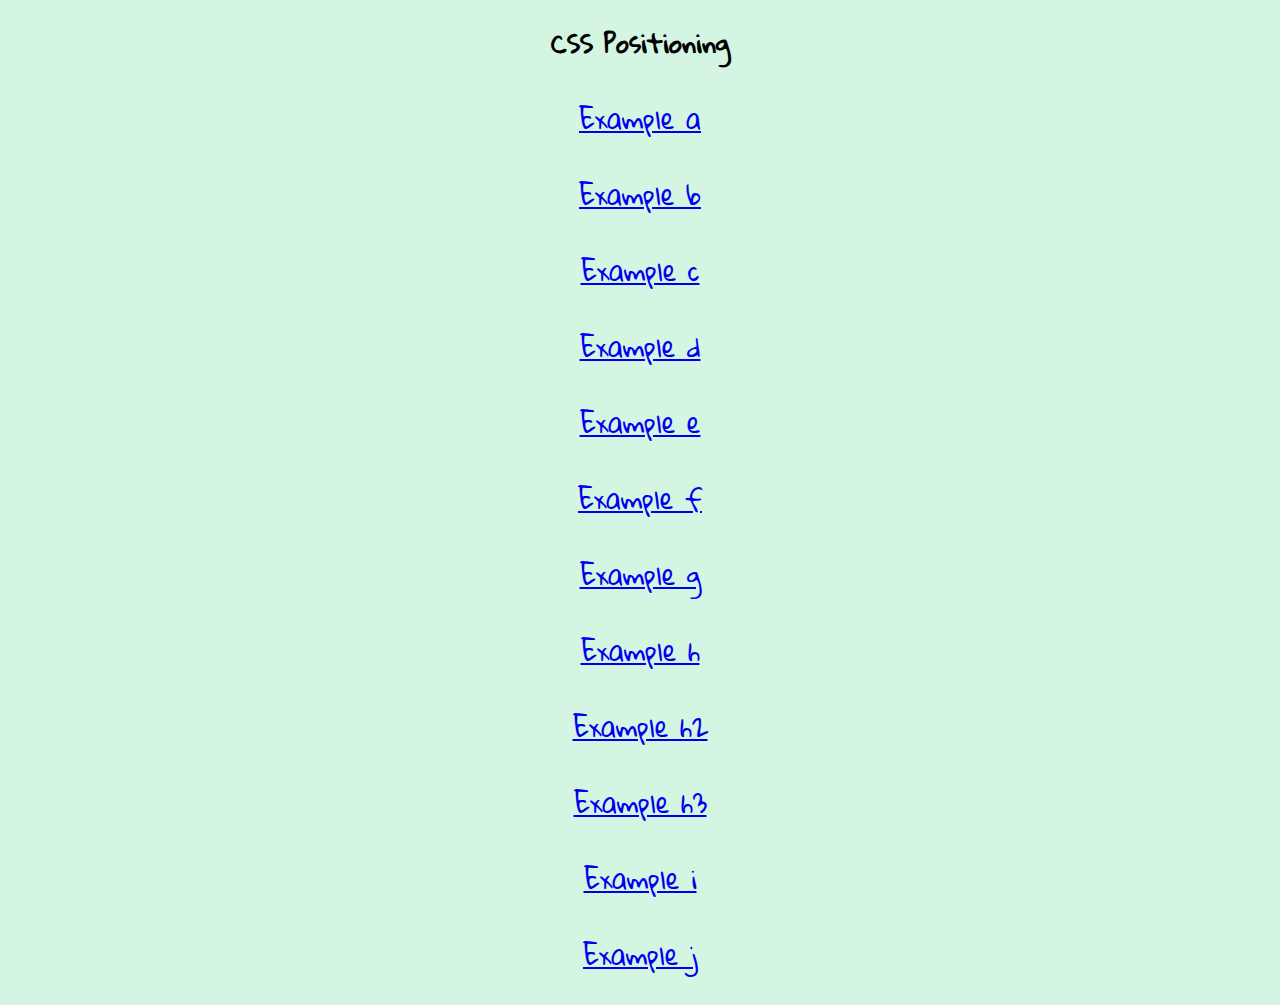
<file: index.html>
<!DOCTYPE html>
<html>
  <head>
    <meta charset="utf-8">
    <title>Clase práctica</title>
    <link rel="stylesheet" href="css/main.css">
    <link href="https://fonts.googleapis.com/css?family=Gloria+Hallelujah" rel="stylesheet">
  </head>
  <body>
    <h1>CSS Positioning</h1>
    <a href="ex-a.html" target="_blank"><p>Example a</p></a>
    <a href="ex-b.html" target="_blank"><p>Example b</p></a>
    <a href="ex-c.html" target="_blank"><p>Example c</p></a>
    <a href="ex-d.html" target="_blank"><p>Example d</p></a>
    <a href="ex-e.html" target="_blank"><p>Example e</p></a>
    <a href="ex-f.html" target="_blank"><p>Example f</p></a>
    <a href="ex-g.html" target="_blank"><p>Example g</p></a>
    <a href="ex-h.html" target="_blank"><p>Example h</p></a>
    <a href="ex-h2.html" target="_blank"><p>Example h2</p></a>
    <a href="ex-h3.html" target="_blank"><p>Example h3</p></a>
    <a href="ex-i.html" target="_blank"><p>Example i</p></a>
    <a href="ex-j.html" target="_blank"><p>Example j</p></a>
  </body>
</html>
</file>
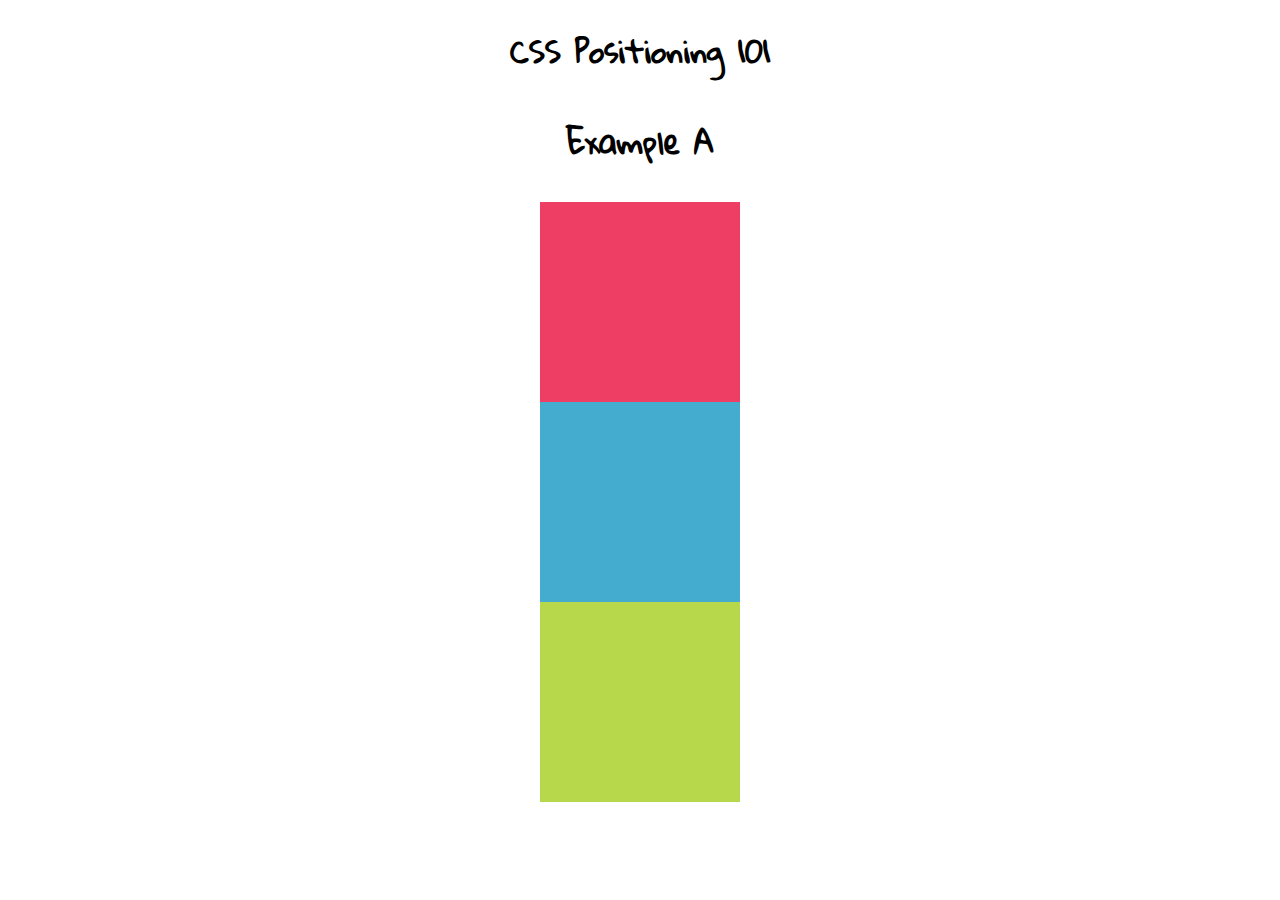
<file: ex-a.html>
<!DOCTYPE html>
<html lang="en">
  <head>
    <meta charset="utf-8">
    <title>Clase práctica</title>
    <link rel="stylesheet" href="css/ex-a.css">
    <link href="https://fonts.googleapis.com/css?family=Gloria+Hallelujah" rel="stylesheet">
  </head>
  <body>
    <h1>CSS Positioning 101</h1>
    <h3>Example A</h3>

    <div id="box_1"></div>
    <div id="box_2"></div>
    <div id="box_3"></div>

  </body>
</html>
</file>
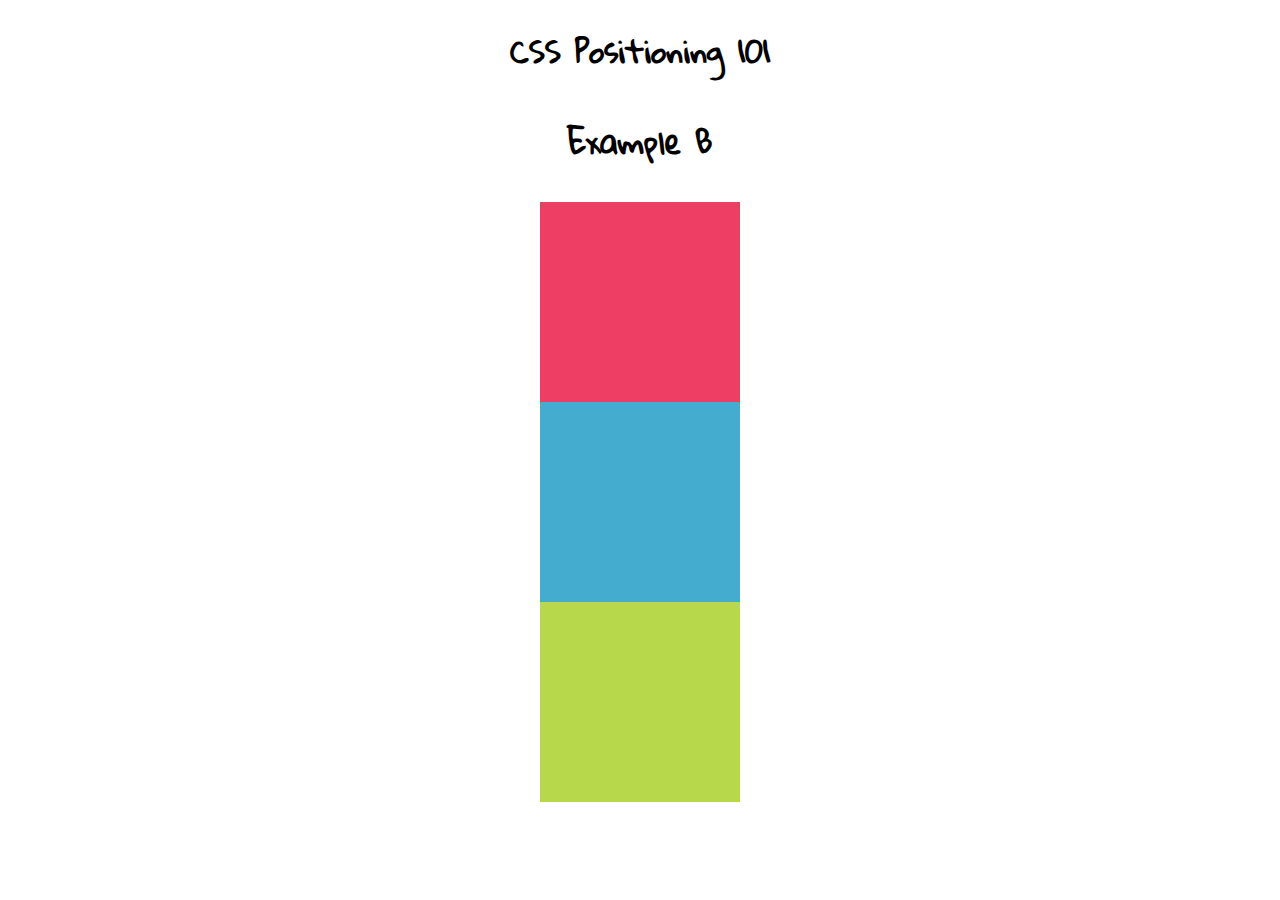
<file: ex-b.html>
<!DOCTYPE html>
<html lang="en">
  <head>
    <meta charset="utf-8">
    <title>Clase práctica</title>
    <link rel="stylesheet" href="css/ex-b.css">
    <link href="https://fonts.googleapis.com/css?family=Gloria+Hallelujah" rel="stylesheet">
  </head>
  <body>
    <h1>CSS Positioning 101</h1>
    <h3>Example B</h3>

    <div id="box_1"></div>
    <div id="box_2"></div>
    <div id="box_3"></div>

  </body>
</html>
</file>
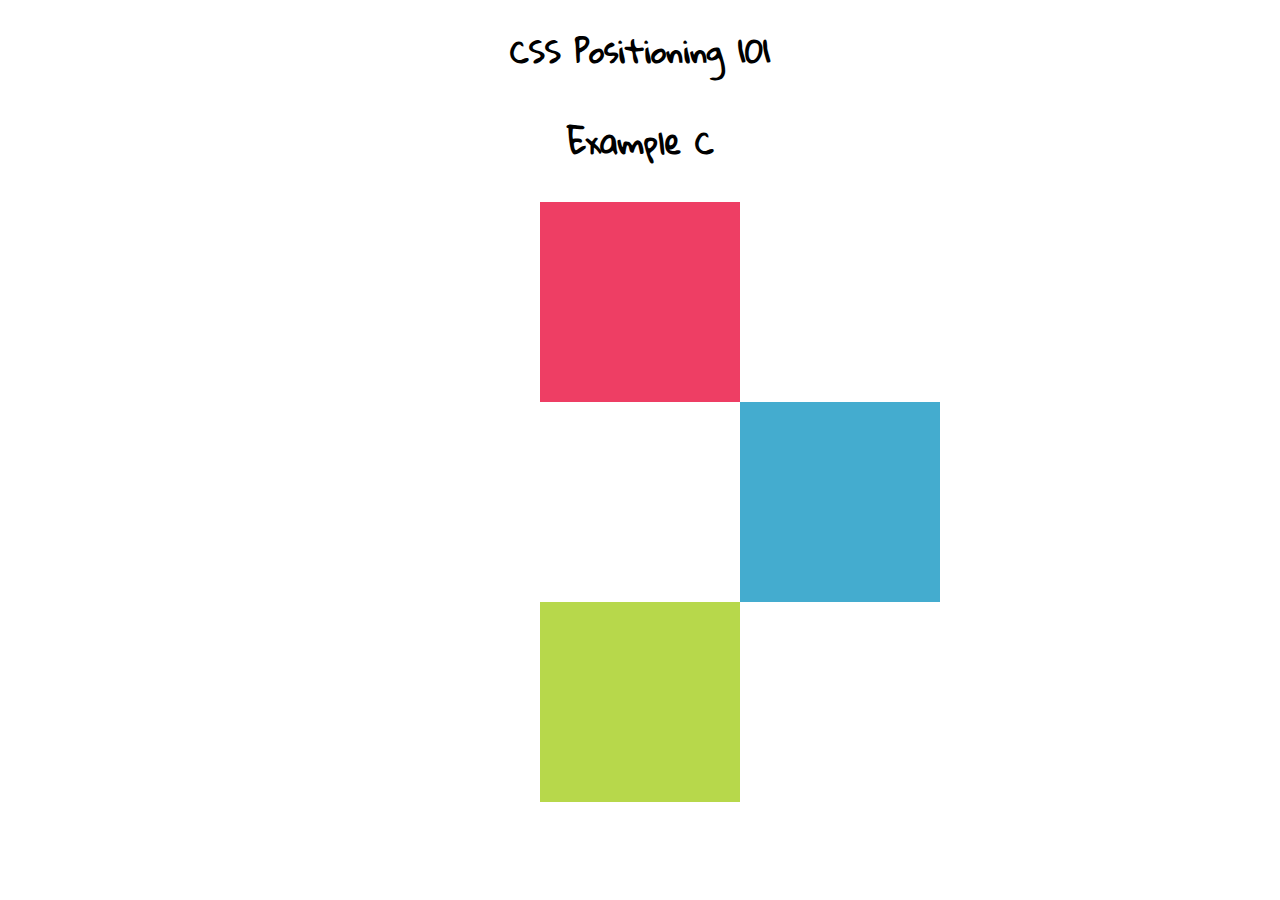
<file: ex-c.html>
<!DOCTYPE html>
<html lang="en">
  <head>
    <meta charset="utf-8">
    <title>Clase práctica</title>
    <link rel="stylesheet" href="css/ex-c.css">
    <link href="https://fonts.googleapis.com/css?family=Gloria+Hallelujah" rel="stylesheet">
  </head>
  <body>
    <h1>CSS Positioning 101</h1>
    <h3>Example C</h3>

    <div id="box_1"></div>
    <div id="box_2"></div>
    <div id="box_3"></div>

  </body>
</html>
</file>
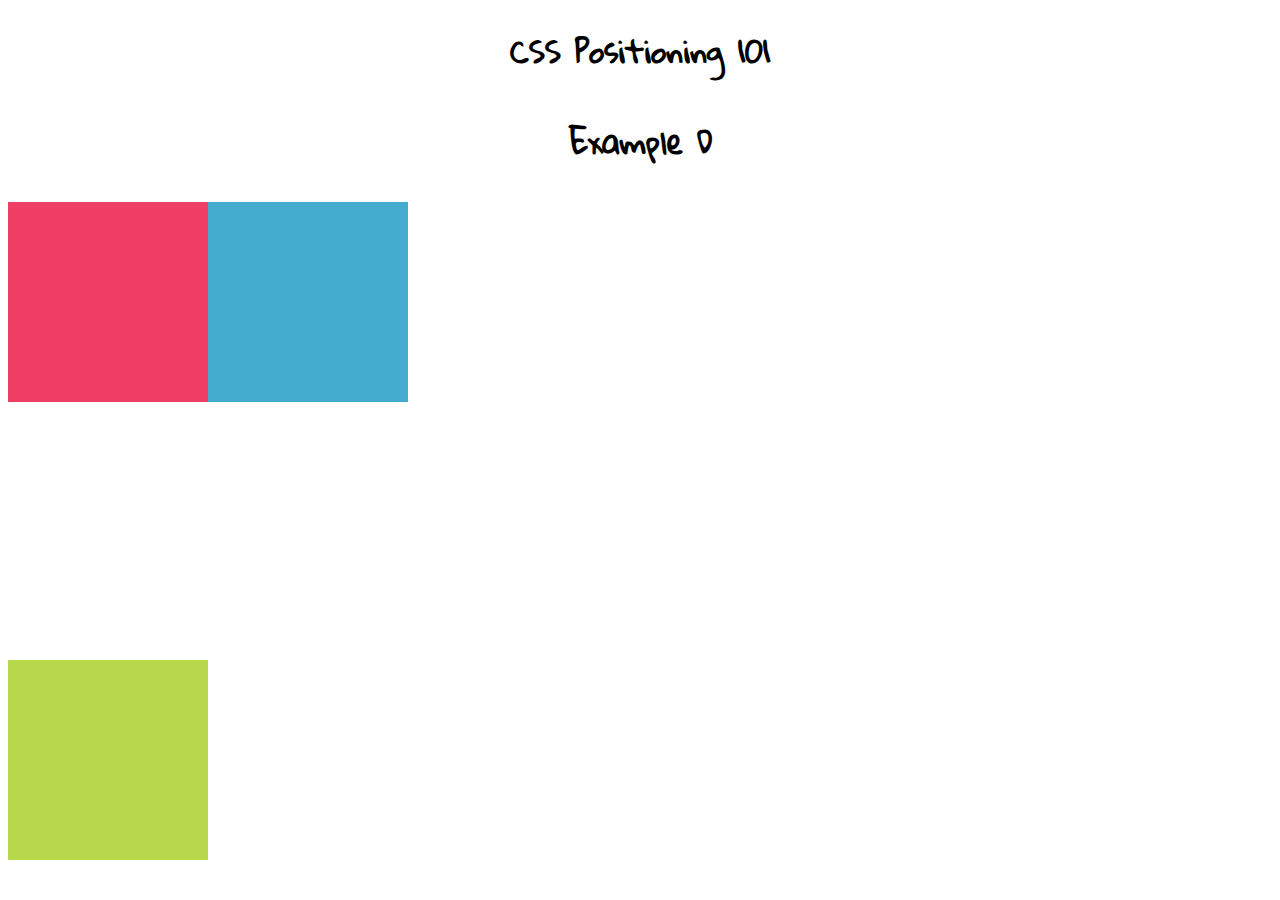
<file: ex-d.html>
<!DOCTYPE html>
<html lang="en">
  <head>
    <meta charset="utf-8">
    <title>Clase práctica</title>
    <link rel="stylesheet" href="css/ex-d.css">
    <link href="https://fonts.googleapis.com/css?family=Gloria+Hallelujah" rel="stylesheet">
  </head>
  <body>
    <h1>CSS Positioning 101</h1>
    <h3>Example D</h3>

    <div id="box_1"></div>
    <div id="box_2"></div>
    <div id="box_3"></div>

  </body>
</html>
</file>
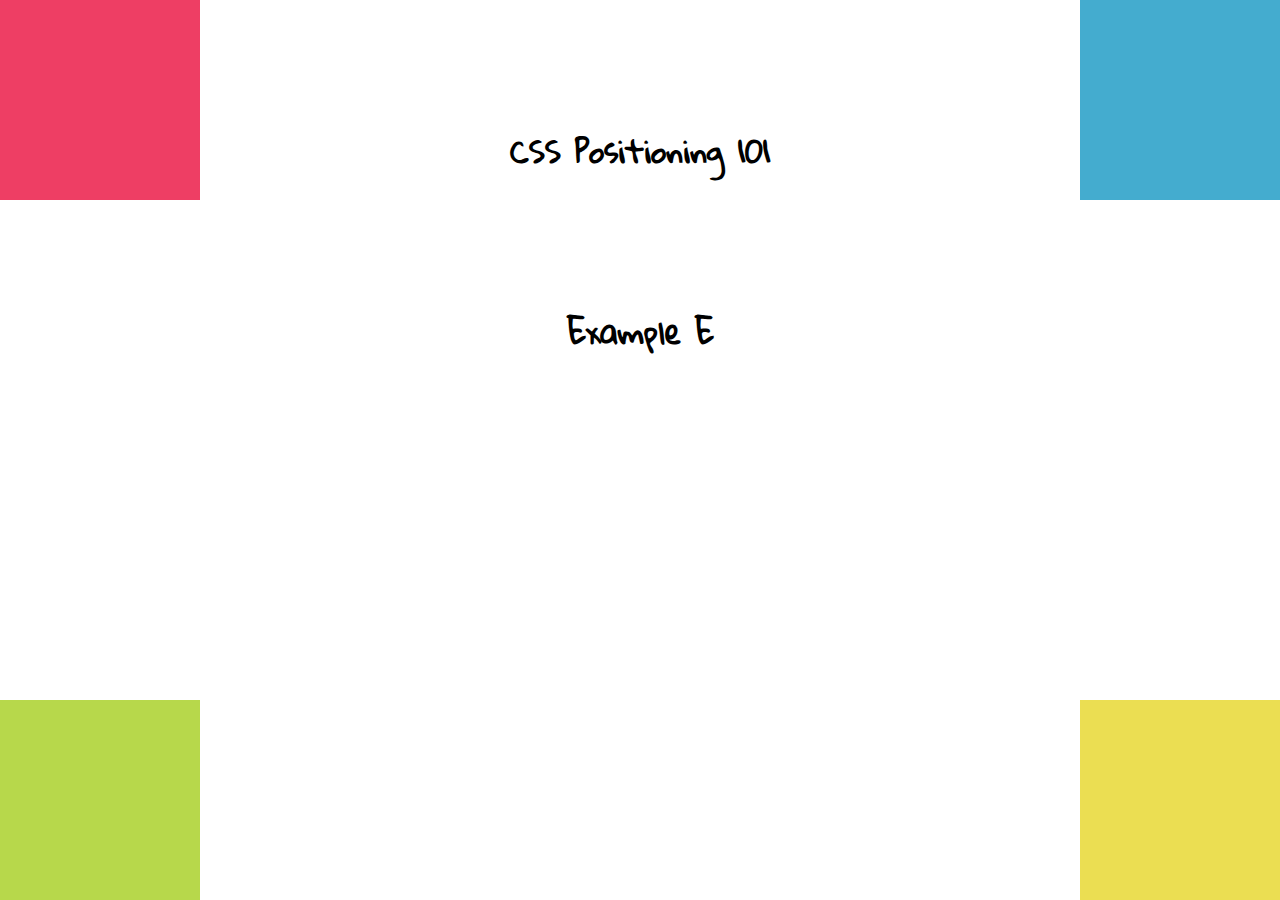
<file: ex-e.html>
<!DOCTYPE html>
<html lang="en">
  <head>
    <meta charset="utf-8">
    <title>Clase práctica</title>
    <link rel="stylesheet" href="css/ex-e.css">
    <link href="https://fonts.googleapis.com/css?family=Gloria+Hallelujah" rel="stylesheet">
  </head>
  <body>
    <h1>CSS Positioning 101</h1>
    <h3>Example E</h3>

    <div id="box_1"></div>
    <div id="box_2"></div>
    <div id="box_3"></div>
    <div id="box_4"></div>

  </body>
</html>
</file>
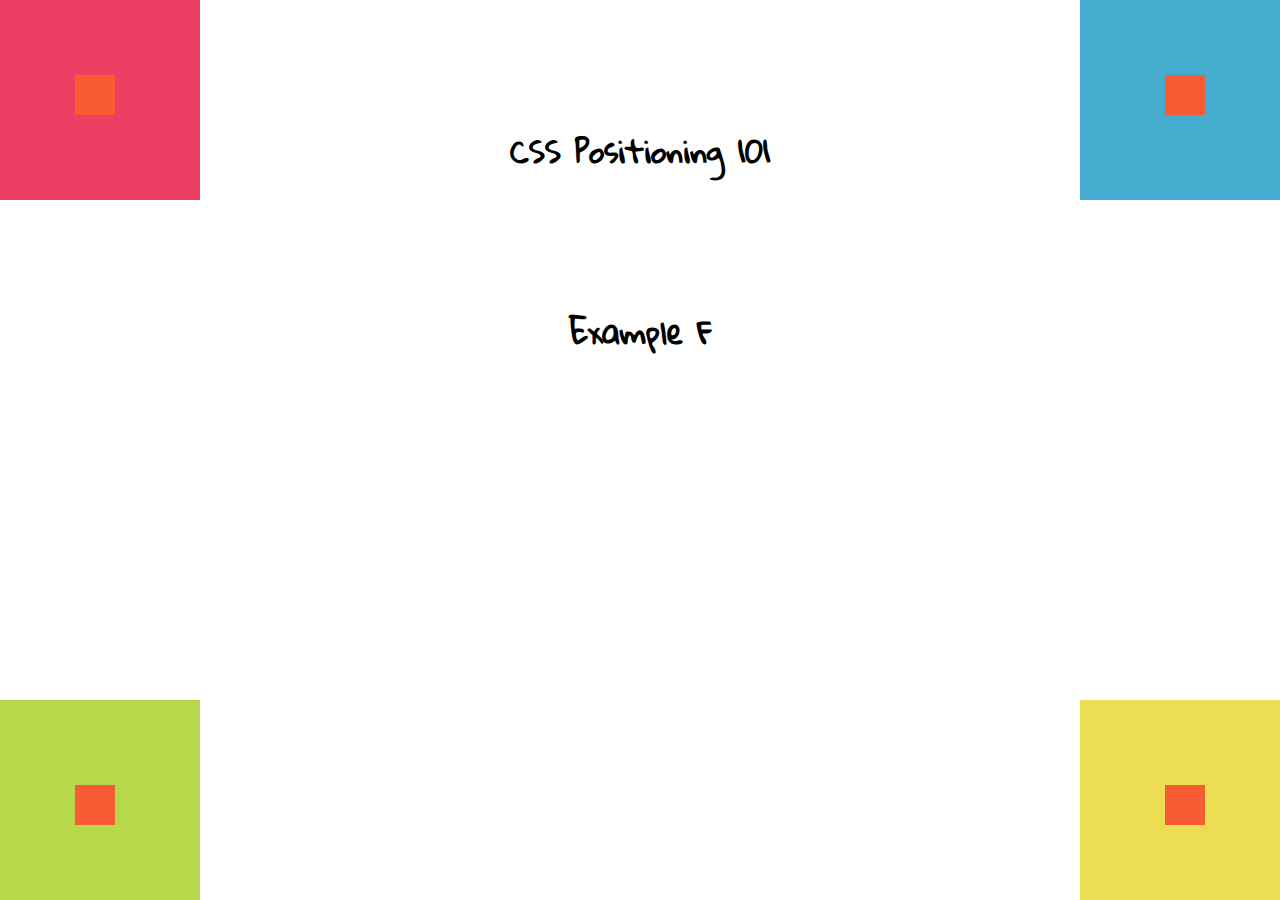
<file: ex-f.html>
<!DOCTYPE html>
<html lang="en">
  <head>
    <meta charset="utf-8">
    <title>Clase práctica</title>
    <link rel="stylesheet" href="css/ex-f.css">
    <link href="https://fonts.googleapis.com/css?family=Gloria+Hallelujah" rel="stylesheet">
  </head>
  <body>
    <h1>CSS Positioning 101</h1>
    <h3>Example F</h3>

    <div id="box_1"></div>
    <div id="box_2"></div>
    <div id="box_3"></div>
    <div id="box_4"></div>
    <div id="box_5"></div>
    <div id="box_6"></div>
    <div id="box_7"></div>
    <div id="box_8"></div>

  </body>
</html>
</file>
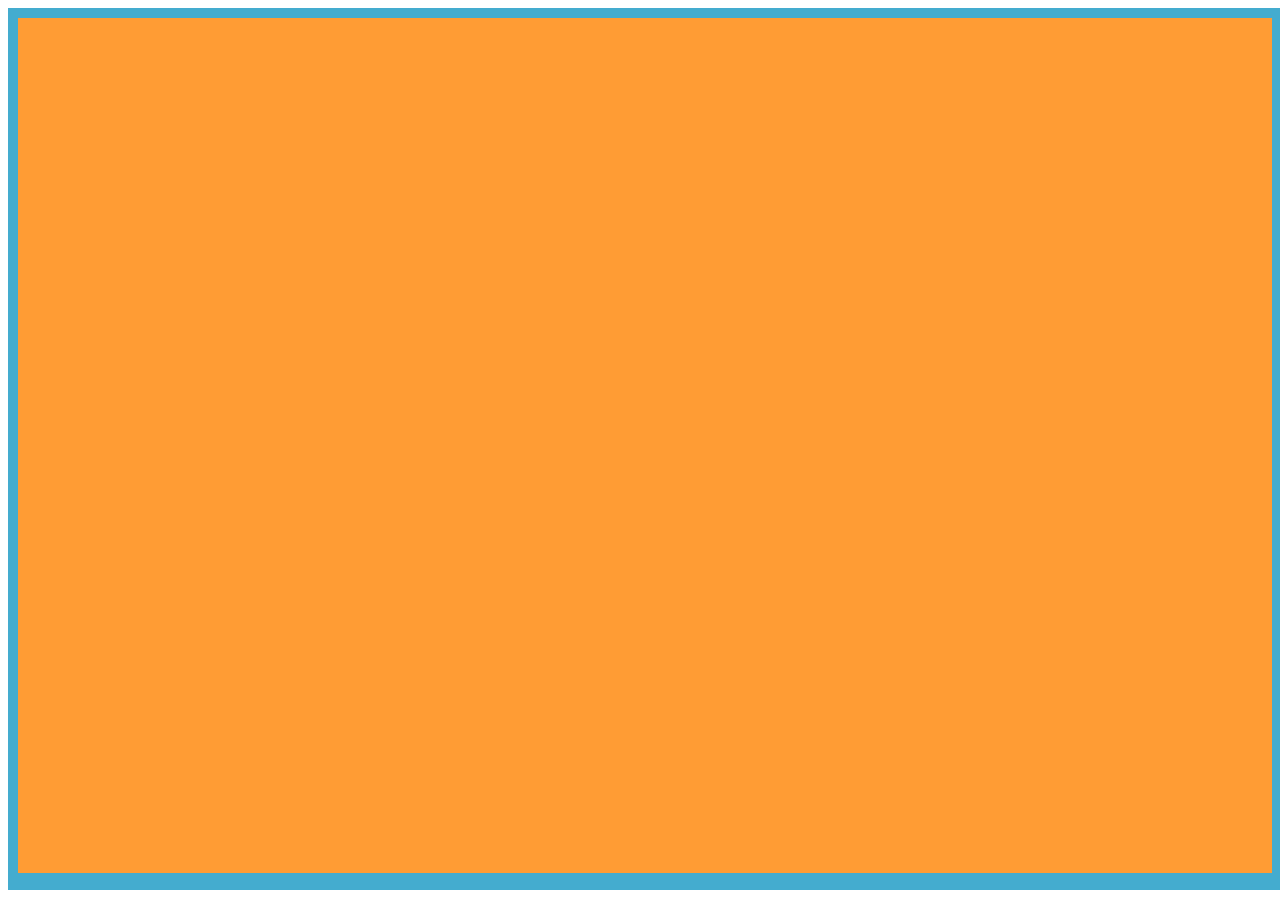
<file: ex-g.html>
<!DOCTYPE html>
<html lang="en">
  <head>
    <meta charset="utf-8">
    <title>Example G</title>
    <link rel="stylesheet" href="css/ex-g.css">
  </head>
  <body>

    <div id="box_1"></div>
    <div id="box_2"></div>

  </body>
</html>
</file>
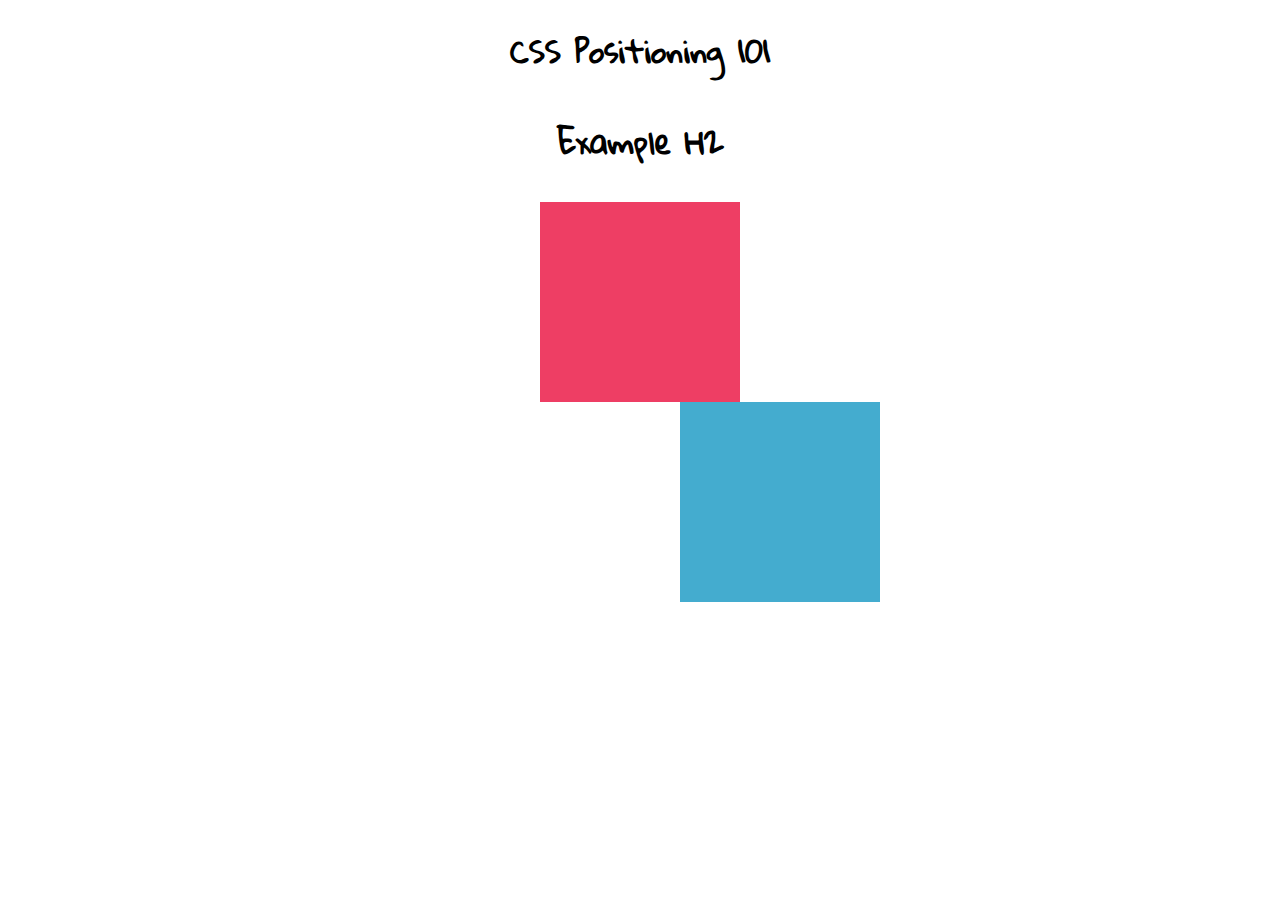
<file: ex-h2.html>
<!DOCTYPE html>
<html lang="en">
  <head>
    <meta charset="utf-8">
    <title>Clase práctica</title>
    <link rel="stylesheet" href="css/ex-h2.css">
    <link href="https://fonts.googleapis.com/css?family=Gloria+Hallelujah" rel="stylesheet">
  </head>
  <body>
    <h1>CSS Positioning 101</h1>
    <h3>Example H2</h3>

    <div id="box_1"></div>
    <div id="box_2"></div>

  </body>
</html>
</file>
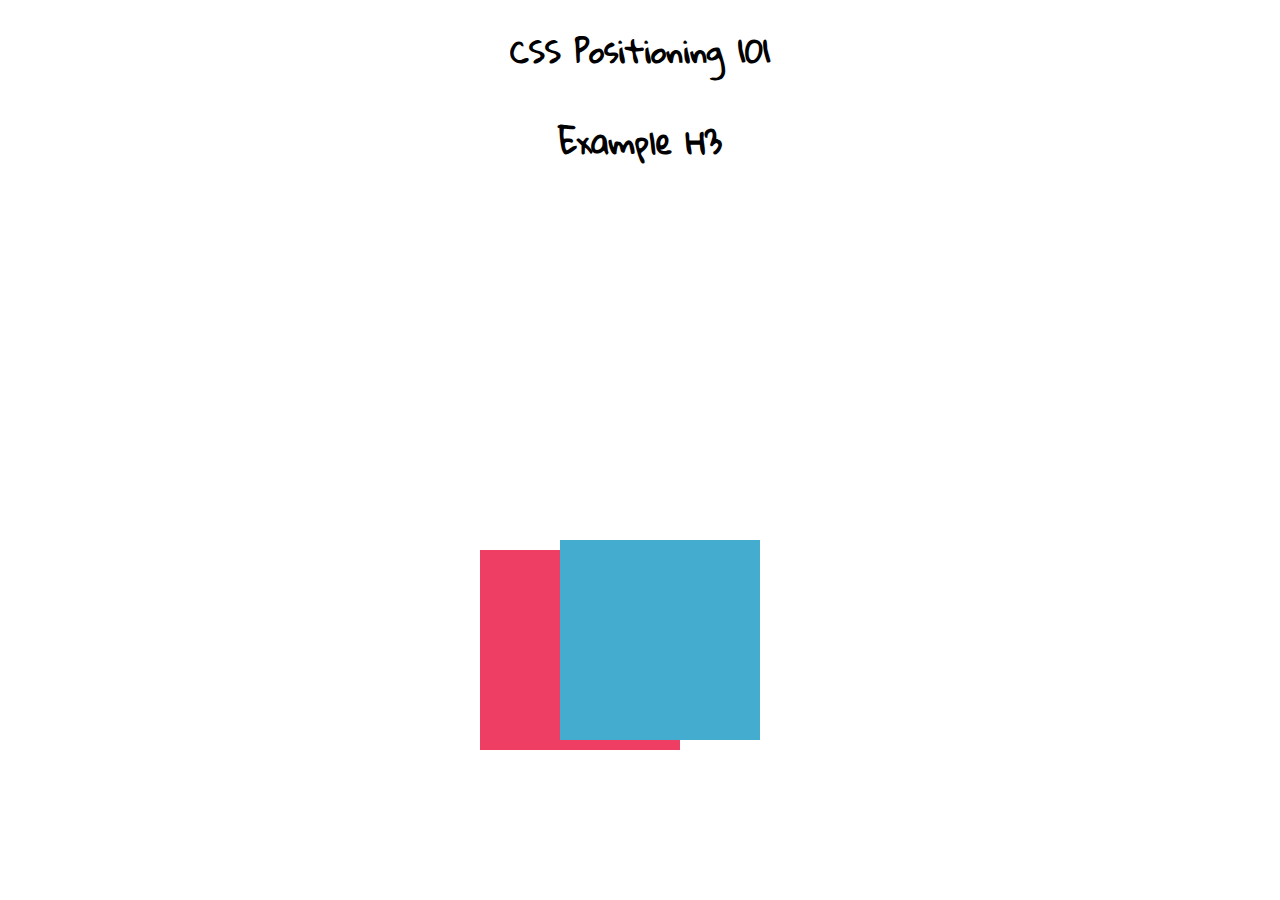
<file: ex-h3.html>
<!DOCTYPE html>
<html lang="en">
  <head>
    <meta charset="utf-8">
    <title>Clase práctica</title>
    <link rel="stylesheet" href="css/ex-h3.css">
    <link href="https://fonts.googleapis.com/css?family=Gloria+Hallelujah" rel="stylesheet">
  </head>
  <body>
    <h1>CSS Positioning 101</h1>
    <h3>Example H3</h3>

    <div id="box_1"></div>
    <div id="box_2"></div>

  </body>
</html>
</file>
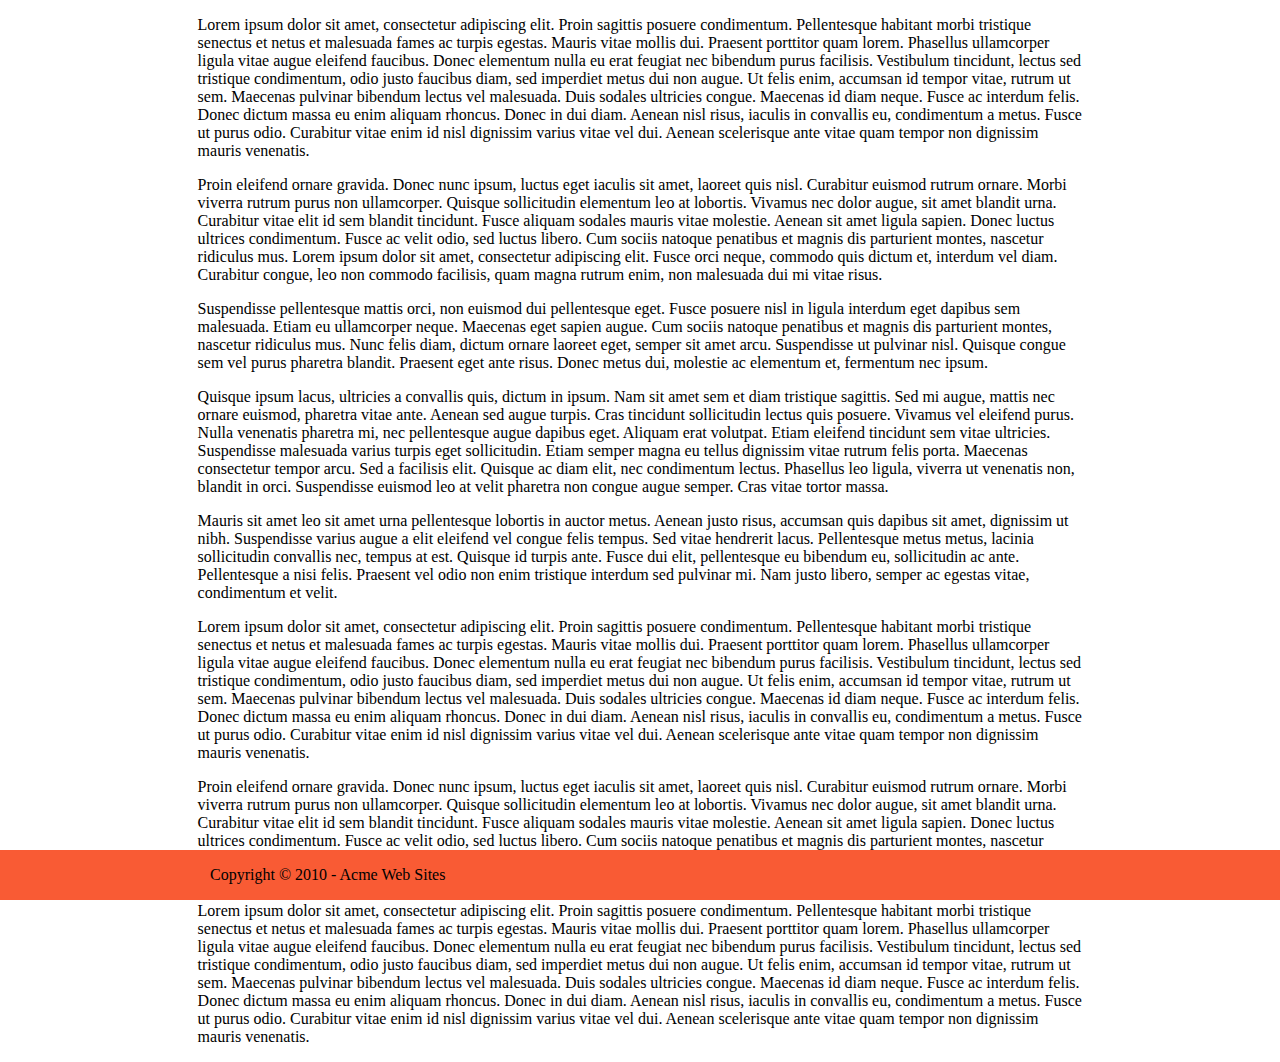
<file: ex-i.html>
<!DOCTYPE html>
<html lang="en">
  <head>
    <meta charset="utf-8">
    <title>Example I</title>
    <link rel="stylesheet" href="css/ex-i.css">
  </head>
  <body>
    <main class="history">
      <p>Lorem ipsum dolor sit amet, consectetur adipiscing elit. Proin sagittis posuere condimentum.
      Pellentesque habitant morbi tristique senectus et netus et malesuada fames ac turpis egestas.
      Mauris vitae mollis dui. Praesent porttitor quam lorem. Phasellus ullamcorper ligula vitae augue eleifend faucibus.
      Donec elementum nulla eu erat feugiat nec bibendum purus facilisis. Vestibulum tincidunt, lectus sed tristique condimentum, odio justo faucibus diam,
      sed imperdiet metus dui non augue. Ut felis enim, accumsan id tempor vitae, rutrum ut sem. Maecenas pulvinar bibendum lectus vel malesuada.
      Duis sodales ultricies congue. Maecenas id diam neque. Fusce ac interdum felis. Donec dictum massa eu enim aliquam rhoncus. Donec in dui diam. Aenean nisl risus, iaculis in convallis eu, condimentum a metus. Fusce ut purus odio. Curabitur vitae enim id nisl dignissim varius vitae vel dui. Aenean scelerisque ante vitae quam tempor non dignissim mauris venenatis.</p>
      <p>Proin eleifend ornare gravida. Donec nunc ipsum, luctus eget iaculis sit amet, laoreet quis nisl. Curabitur euismod rutrum ornare. Morbi viverra rutrum purus non ullamcorper. Quisque sollicitudin elementum leo at lobortis. Vivamus nec dolor augue, sit amet blandit urna. Curabitur vitae elit id sem blandit tincidunt. Fusce aliquam sodales mauris vitae molestie. Aenean sit amet ligula sapien. Donec luctus ultrices condimentum. Fusce ac velit odio, sed luctus libero. Cum sociis natoque penatibus et magnis dis parturient montes, nascetur ridiculus mus. Lorem ipsum dolor sit amet, consectetur adipiscing elit. Fusce orci neque, commodo quis dictum et, interdum vel diam. Curabitur congue, leo non commodo facilisis, quam magna rutrum enim, non malesuada dui mi vitae risus.</p>
      <p>Suspendisse pellentesque mattis orci, non euismod dui pellentesque eget. Fusce posuere nisl in ligula interdum eget dapibus sem malesuada. Etiam eu ullamcorper neque. Maecenas eget sapien augue. Cum sociis natoque penatibus et magnis dis parturient montes, nascetur ridiculus mus. Nunc felis diam, dictum ornare laoreet eget, semper sit amet arcu. Suspendisse ut pulvinar nisl. Quisque congue sem vel purus pharetra blandit. Praesent eget ante risus. Donec metus dui, molestie ac elementum et, fermentum nec ipsum.</p>
      <p>Quisque ipsum lacus, ultricies a convallis quis, dictum in ipsum. Nam sit amet sem et diam tristique sagittis. Sed mi augue, mattis nec ornare euismod, pharetra vitae ante. Aenean sed augue turpis. Cras tincidunt sollicitudin lectus quis posuere. Vivamus vel eleifend purus. Nulla venenatis pharetra mi, nec pellentesque augue dapibus eget. Aliquam erat volutpat. Etiam eleifend tincidunt sem vitae ultricies. Suspendisse malesuada varius turpis eget sollicitudin. Etiam semper magna eu tellus dignissim vitae rutrum felis porta. Maecenas consectetur tempor arcu. Sed a facilisis elit. Quisque ac diam elit, nec condimentum lectus. Phasellus leo ligula, viverra ut venenatis non, blandit in orci. Suspendisse euismod leo at velit pharetra non congue augue semper. Cras vitae tortor massa.</p>
      <p>Mauris sit amet leo sit amet urna pellentesque lobortis in auctor metus. Aenean justo risus, accumsan quis dapibus sit amet, dignissim ut nibh. Suspendisse varius augue a elit eleifend vel congue felis tempus. Sed vitae hendrerit lacus. Pellentesque metus metus, lacinia sollicitudin convallis nec, tempus at est. Quisque id turpis ante. Fusce dui elit, pellentesque eu bibendum eu, sollicitudin ac ante. Pellentesque a nisi felis. Praesent vel odio non enim tristique interdum sed pulvinar mi. Nam justo libero, semper ac egestas vitae, condimentum et velit.</p>
      <p>Lorem ipsum dolor sit amet, consectetur adipiscing elit. Proin sagittis posuere condimentum. Pellentesque habitant morbi tristique senectus et netus et malesuada fames ac turpis egestas. Mauris vitae mollis dui. Praesent porttitor quam lorem. Phasellus ullamcorper ligula vitae augue eleifend faucibus. Donec elementum nulla eu erat feugiat nec bibendum purus facilisis. Vestibulum tincidunt, lectus sed tristique condimentum, odio justo faucibus diam, sed imperdiet metus dui non augue. Ut felis enim, accumsan id tempor vitae, rutrum ut sem. Maecenas pulvinar bibendum lectus vel malesuada. Duis sodales ultricies congue. Maecenas id diam neque. Fusce ac interdum felis. Donec dictum massa eu enim aliquam rhoncus. Donec in dui diam. Aenean nisl risus, iaculis in convallis eu, condimentum a metus. Fusce ut purus odio. Curabitur vitae enim id nisl dignissim varius vitae vel dui. Aenean scelerisque ante vitae quam tempor non dignissim mauris venenatis.</p>
      <p>Proin eleifend ornare gravida. Donec nunc ipsum, luctus eget iaculis sit amet, laoreet quis nisl. Curabitur euismod rutrum ornare. Morbi viverra rutrum purus non ullamcorper. Quisque sollicitudin elementum leo at lobortis. Vivamus nec dolor augue, sit amet blandit urna. Curabitur vitae elit id sem blandit tincidunt. Fusce aliquam sodales mauris vitae molestie. Aenean sit amet ligula sapien. Donec luctus ultrices condimentum. Fusce ac velit odio, sed luctus libero. Cum sociis natoque penatibus et magnis dis parturient montes, nascetur ridiculus mus. Lorem ipsum dolor sit amet, consectetur adipiscing elit. Fusce orci neque, commodo quis dictum et, interdum vel diam. Curabitur congue, leo non commodo facilisis, quam magna rutrum enim, non malesuada dui mi vitae risus.</p>
      <p>Lorem ipsum dolor sit amet, consectetur adipiscing elit. Proin sagittis posuere condimentum. Pellentesque habitant morbi tristique senectus et netus et malesuada fames ac turpis egestas. Mauris vitae mollis dui. Praesent porttitor quam lorem. Phasellus ullamcorper ligula vitae augue eleifend faucibus. Donec elementum nulla eu erat feugiat nec bibendum purus facilisis. Vestibulum tincidunt, lectus sed tristique condimentum, odio justo faucibus diam, sed imperdiet metus dui non augue. Ut felis enim, accumsan id tempor vitae, rutrum ut sem. Maecenas pulvinar bibendum lectus vel malesuada. Duis sodales ultricies congue. Maecenas id diam neque. Fusce ac interdum felis. Donec dictum massa eu enim aliquam rhoncus. Donec in dui diam. Aenean nisl risus, iaculis in convallis eu, condimentum a metus. Fusce ut purus odio. Curabitur vitae enim id nisl dignissim varius vitae vel dui. Aenean scelerisque ante vitae quam tempor non dignissim mauris venenatis.</p>

    </main>

    <footer class="acme">
      <p>Copyright © 2010 - Acme Web Sites</p>

    </footer>

  </body>
</html>
</file>
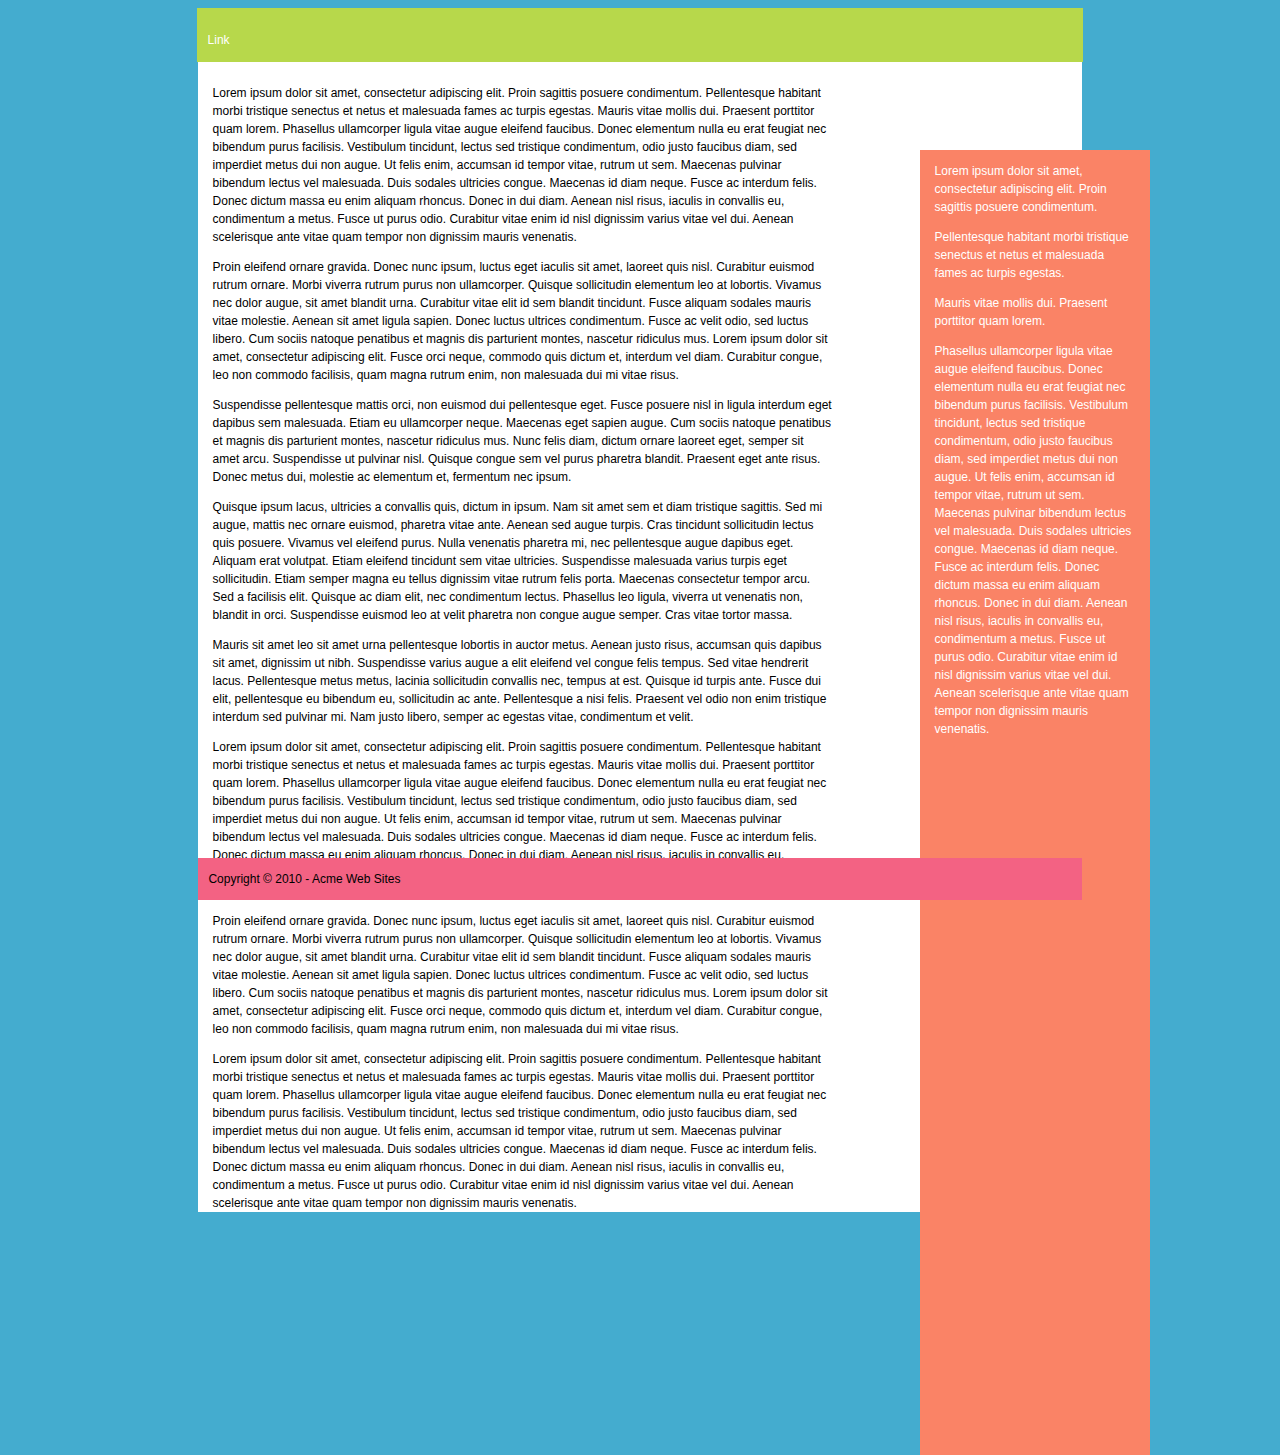
<file: ex-j.html>
<!DOCTYPE html>
<html lang="en">
  <head>
    <meta charset="utf-8">
    <title>Example J</title>
    <link rel="stylesheet" href="css/ex-j.css">
  </head>
  <body>
    <header>
      <p id="text">Link</p>

    </header>
    <main class="history">
      <p>Lorem ipsum dolor sit amet, consectetur adipiscing elit. Proin sagittis posuere condimentum.
      Pellentesque habitant morbi tristique senectus et netus et malesuada fames ac turpis egestas.
      Mauris vitae mollis dui. Praesent porttitor quam lorem. Phasellus ullamcorper ligula vitae augue eleifend faucibus.
      Donec elementum nulla eu erat feugiat nec bibendum purus facilisis. Vestibulum tincidunt, lectus sed tristique condimentum, odio justo faucibus diam,
      sed imperdiet metus dui non augue. Ut felis enim, accumsan id tempor vitae, rutrum ut sem. Maecenas pulvinar bibendum lectus vel malesuada.
      Duis sodales ultricies congue. Maecenas id diam neque. Fusce ac interdum felis. Donec dictum massa eu enim aliquam rhoncus. Donec in dui diam. Aenean nisl risus, iaculis in convallis eu, condimentum a metus. Fusce ut purus odio. Curabitur vitae enim id nisl dignissim varius vitae vel dui. Aenean scelerisque ante vitae quam tempor non dignissim mauris venenatis.</p>
      <p>Proin eleifend ornare gravida. Donec nunc ipsum, luctus eget iaculis sit amet, laoreet quis nisl. Curabitur euismod rutrum ornare. Morbi viverra rutrum purus non ullamcorper. Quisque sollicitudin elementum leo at lobortis. Vivamus nec dolor augue, sit amet blandit urna. Curabitur vitae elit id sem blandit tincidunt. Fusce aliquam sodales mauris vitae molestie. Aenean sit amet ligula sapien. Donec luctus ultrices condimentum. Fusce ac velit odio, sed luctus libero. Cum sociis natoque penatibus et magnis dis parturient montes, nascetur ridiculus mus. Lorem ipsum dolor sit amet, consectetur adipiscing elit. Fusce orci neque, commodo quis dictum et, interdum vel diam. Curabitur congue, leo non commodo facilisis, quam magna rutrum enim, non malesuada dui mi vitae risus.</p>
      <p>Suspendisse pellentesque mattis orci, non euismod dui pellentesque eget. Fusce posuere nisl in ligula interdum eget dapibus sem malesuada. Etiam eu ullamcorper neque. Maecenas eget sapien augue. Cum sociis natoque penatibus et magnis dis parturient montes, nascetur ridiculus mus. Nunc felis diam, dictum ornare laoreet eget, semper sit amet arcu. Suspendisse ut pulvinar nisl. Quisque congue sem vel purus pharetra blandit. Praesent eget ante risus. Donec metus dui, molestie ac elementum et, fermentum nec ipsum.</p>
      <p>Quisque ipsum lacus, ultricies a convallis quis, dictum in ipsum. Nam sit amet sem et diam tristique sagittis. Sed mi augue, mattis nec ornare euismod, pharetra vitae ante. Aenean sed augue turpis. Cras tincidunt sollicitudin lectus quis posuere. Vivamus vel eleifend purus. Nulla venenatis pharetra mi, nec pellentesque augue dapibus eget. Aliquam erat volutpat. Etiam eleifend tincidunt sem vitae ultricies. Suspendisse malesuada varius turpis eget sollicitudin. Etiam semper magna eu tellus dignissim vitae rutrum felis porta. Maecenas consectetur tempor arcu. Sed a facilisis elit. Quisque ac diam elit, nec condimentum lectus. Phasellus leo ligula, viverra ut venenatis non, blandit in orci. Suspendisse euismod leo at velit pharetra non congue augue semper. Cras vitae tortor massa.</p>
      <p>Mauris sit amet leo sit amet urna pellentesque lobortis in auctor metus. Aenean justo risus, accumsan quis dapibus sit amet, dignissim ut nibh. Suspendisse varius augue a elit eleifend vel congue felis tempus. Sed vitae hendrerit lacus. Pellentesque metus metus, lacinia sollicitudin convallis nec, tempus at est. Quisque id turpis ante. Fusce dui elit, pellentesque eu bibendum eu, sollicitudin ac ante. Pellentesque a nisi felis. Praesent vel odio non enim tristique interdum sed pulvinar mi. Nam justo libero, semper ac egestas vitae, condimentum et velit.</p>
      <p>Lorem ipsum dolor sit amet, consectetur adipiscing elit. Proin sagittis posuere condimentum. Pellentesque habitant morbi tristique senectus et netus et malesuada fames ac turpis egestas. Mauris vitae mollis dui. Praesent porttitor quam lorem. Phasellus ullamcorper ligula vitae augue eleifend faucibus. Donec elementum nulla eu erat feugiat nec bibendum purus facilisis. Vestibulum tincidunt, lectus sed tristique condimentum, odio justo faucibus diam, sed imperdiet metus dui non augue. Ut felis enim, accumsan id tempor vitae, rutrum ut sem. Maecenas pulvinar bibendum lectus vel malesuada. Duis sodales ultricies congue. Maecenas id diam neque. Fusce ac interdum felis. Donec dictum massa eu enim aliquam rhoncus. Donec in dui diam. Aenean nisl risus, iaculis in convallis eu, condimentum a metus. Fusce ut purus odio. Curabitur vitae enim id nisl dignissim varius vitae vel dui. Aenean scelerisque ante vitae quam tempor non dignissim mauris venenatis.</p>
      <p>Proin eleifend ornare gravida. Donec nunc ipsum, luctus eget iaculis sit amet, laoreet quis nisl. Curabitur euismod rutrum ornare. Morbi viverra rutrum purus non ullamcorper. Quisque sollicitudin elementum leo at lobortis. Vivamus nec dolor augue, sit amet blandit urna. Curabitur vitae elit id sem blandit tincidunt. Fusce aliquam sodales mauris vitae molestie. Aenean sit amet ligula sapien. Donec luctus ultrices condimentum. Fusce ac velit odio, sed luctus libero. Cum sociis natoque penatibus et magnis dis parturient montes, nascetur ridiculus mus. Lorem ipsum dolor sit amet, consectetur adipiscing elit. Fusce orci neque, commodo quis dictum et, interdum vel diam. Curabitur congue, leo non commodo facilisis, quam magna rutrum enim, non malesuada dui mi vitae risus.</p>
      <p>Lorem ipsum dolor sit amet, consectetur adipiscing elit. Proin sagittis posuere condimentum. Pellentesque habitant morbi tristique senectus et netus et malesuada fames ac turpis egestas. Mauris vitae mollis dui. Praesent porttitor quam lorem. Phasellus ullamcorper ligula vitae augue eleifend faucibus. Donec elementum nulla eu erat feugiat nec bibendum purus facilisis. Vestibulum tincidunt, lectus sed tristique condimentum, odio justo faucibus diam, sed imperdiet metus dui non augue. Ut felis enim, accumsan id tempor vitae, rutrum ut sem. Maecenas pulvinar bibendum lectus vel malesuada. Duis sodales ultricies congue. Maecenas id diam neque. Fusce ac interdum felis. Donec dictum massa eu enim aliquam rhoncus. Donec in dui diam. Aenean nisl risus, iaculis in convallis eu, condimentum a metus. Fusce ut purus odio. Curabitur vitae enim id nisl dignissim varius vitae vel dui. Aenean scelerisque ante vitae quam tempor non dignissim mauris venenatis.</p>

    </main>
    <aside id="column">
      <p>Lorem ipsum dolor sit amet, consectetur adipiscing elit. Proin sagittis posuere condimentum.</p>
      <p>Pellentesque habitant morbi tristique senectus et netus et malesuada fames ac turpis egestas.</p>
      <p>Mauris vitae mollis dui. Praesent porttitor quam lorem.</p>
      <p>Phasellus ullamcorper ligula vitae augue eleifend faucibus. Donec elementum nulla eu erat feugiat
      nec bibendum purus facilisis. Vestibulum tincidunt, lectus sed tristique condimentum, odio justo faucibus diam, sed imperdiet metus
      dui non augue. Ut felis enim, accumsan id tempor vitae, rutrum ut sem. Maecenas pulvinar bibendum lectus vel malesuada. Duis sodales
      ultricies congue. Maecenas id diam neque. Fusce ac interdum felis. Donec dictum massa eu enim aliquam rhoncus. Donec in dui diam.
      Aenean nisl risus, iaculis in convallis eu, condimentum a metus. Fusce ut purus odio. Curabitur vitae enim id nisl dignissim varius vitae vel dui.
      Aenean scelerisque ante vitae quam tempor non dignissim mauris venenatis.</p>

    </aside>

    <footer class="acme">
      <p>Copyright © 2010 - Acme Web Sites</p>

    </footer>

  </body>
</html>
</file>
<file: css/main.css>
body {
  background-color: #D5F5E3;
}

h1, p {
  text-align: center;
  font-family: 'Gloria Hallelujah', cursive;
  font-size: 25px;
}
</file>
<file: css/ex-a.css>
h1, h3 {
  font-family: 'Gloria Hallelujah', cursive;
  font-size: 30px;
  text-align: center;
}

#box_1 {
  margin: auto;
  position: static;
	width: 200px;
	height: 200px;
	background-color: #ee3e64;
}

#box_2 {
  margin: auto;
	position: static;
	width: 200px;
	height: 200px;
	background: #44accf;
}

#box_3 {
  margin: auto;
	position: static;
	width: 200px;
	height: 200px;
	background: #b7d84b;
}
</file>
<file: css/ex-b.css>
h1, h3 {
  font-family: 'Gloria Hallelujah', cursive;
  font-size: 30px;
  text-align: center;
}

#box_1 {
  margin: auto;
  position: relative;
	width: 200px;
	height: 200px;
	background-color: #ee3e64;
}

#box_2 {
  margin: auto;
	position: relative;
	width: 200px;
	height: 200px;
	background: #44accf;
}

#box_3 {
  margin: auto;
	position: relative;
	width: 200px;
	height: 200px;
	background: #b7d84b;
}
</file>
<file: css/ex-c.css>
h1, h3 {
  font-family: 'Gloria Hallelujah', cursive;
  font-size: 30px;
  text-align: center;
}

#box_1 {
  margin: auto;
  position: relative;
	width: 200px;
	height: 200px;
	background-color: #ee3e64;
}

#box_2 {
  margin: auto;
	position: relative;
	width: 200px;
	height: 200px;
  left: 200px;
	background: #44accf;
}

#box_3 {
  margin: auto;
	position: relative;
	width: 200px;
	height: 200px;
	background: #b7d84b;
}
</file>
<file: css/ex-d.css>
h1, h3 {
  font-family: 'Gloria Hallelujah', cursive;
  font-size: 30px;
  text-align: center;
}

#box_1 {
  margin: auto;
  position: absolute;
	width: 200px;
	height: 200px;
	background-color: #ee3e64;
}

#box_2 {
  margin: auto;
	position: absolute;
	width: 200px;
	height: 200px;
  left: 208px;
	background: #44accf;
}

#box_3 {
  margin: auto;
	position: absolute;
	width: 200px;
	height: 200px;
  bottom: 40px;
	background: #b7d84b;
}
</file>
<file: css/ex-e.css>
h1, h3 {
  font-family: 'Gloria Hallelujah', cursive;
  font-size: 30px;
  text-align: center;
  line-height: normal;
  margin-top: 120px;
}

#box_1 {
	position: absolute;
	top: 0;
	left: 0;
	width: 200px;
	height: 200px;
	background: #ee3e64;
}
#box_2 {
	position: absolute;
	top: 0;
	right: 0;
	width: 200px;
	height: 200px;
	background: #44accf;
}
#box_3 {
	position: absolute;
	bottom: 0;
	left: 0;
	width: 200px;
	height: 200px;
	background: #b7d84b;
}
#box_4 {
	position: absolute;
	bottom: 0;
	right: 0;
	width: 200px;
	height: 200px;
	background: #ebde52;
}
</file>
<file: css/ex-f.css>
h1, h3 {
  font-family: 'Gloria Hallelujah', cursive;
  font-size: 30px;
  text-align: center;
  line-height: normal;
  margin-top: 120px;
}

#box_1 {
	position: absolute;
	top: 0;
	left: 0;
	width: 200px;
	height: 200px;
	background: #ee3e64;
}
#box_2 {
	position: absolute;
	top: 0;
	right: 0;
	width: 200px;
	height: 200px;
	background: #44accf;
}
#box_3 {
	position: absolute;
	bottom: 0;
	left: 0;
	width: 200px;
	height: 200px;
	background: #b7d84b;
}
#box_4 {
	position: absolute;
	bottom: 0;
	right: 0;
	width: 200px;
	height: 200px;
	background: #ebde52;
}

#box_5 {
	position: absolute;
	top: 75px;
	left: 75px;
  width: 40px;
  height: 40px;
	background: #f95b34;
}


#box_6 {
	position: absolute;
	top: 75px;
	right: 75px;
  width: 40px;
  height: 40px;
	background: #f95b34;
}

#box_7 {
	position: absolute;
	bottom: 75px;
	left: 75px;
  width: 40px;
  height: 40px;
	background: #f95b34;
}

#box_8 {
	position: absolute;
	bottom: 75px;
	right: 75px;
  width: 40px;
  height: 40px;
	background: #f95b34;
}
</file>
<file: css/ex-g.css>
#box_1 {
	position: absolute;
  box-sizing: border-box;
  width: 100%;
  height: 98%;
  background: #44accf;
}

#box_2 {
  position: absolute;
  box-sizing: border-box;
  width: 98%;
  height: 95%;
  margin-top: 10px;
  margin-right: 10px;
  margin-bottom: 10px;
  margin-left: 10px;
	background: #ff9c34;
}
</file>
<file: css/ex-h2.css>
h1, h3 {
  font-family: 'Gloria Hallelujah', cursive;
  font-size: 30px;
  text-align: center;
}

#box_1 {
  margin: auto;
	width: 200px;
	height: 200px;
	background: #ee3e64;
}
#box_2 {
  margin: auto;
	position: absolute;
	left: 680px;
	width: 200px;
	height: 200px;
	background: #44accf;
}
</file>
<file: css/ex-h3.css>
h1, h3 {
  font-family: 'Gloria Hallelujah', cursive;
  font-size: 30px;
  text-align: center;
}

#box_1 {
  margin: auto;
	position: absolute;
	right: 600px;
  bottom: 150px;
	width: 200px;
	height: 200px;
	background: #ee3e64;
}

#box_2 {
  margin: auto;
	position: absolute;
	right: 520px;
  bottom: 160px;
	width: 200px;
	height: 200px;
	background: #44accf;
}
</file>
<file: css/ex-i.css>
.history {
  display: block;
  width: 70%;
  margin: auto;
}

.acme {
  position: fixed;
  left: 0;
  bottom: 0;
  right: 0;
  background-color: #f95b34;
}
.acme p {
  margin-left: 210px;
}
</file>
<file: css/ex-j.css>
body {
  background-color: #44accf;
  font-family: sans-serif;
  font-size: 12px;
  line-height: 1.5;

}

header {
  margin: auto;
  width: 70%;
  display: block;
  color: white;
  padding-top: 10px;
  background-color: #b7d84b;
  border: 1px solid #b7d84b;
}

.history {
  display: block;
  box-sizing: border-box;
  width: 70%;
  padding-left: 15px;
  padding-right: 250px;
  margin: auto;
  padding-top: 10px;
  background-color: #ffffff;
}

.acme {
  margin: auto;
  position: fixed;
  width: 69%;
  left: 0;
  bottom: 0;
  right: 0;
  background-color: #f36283;
}
.acme p {
  margin-left: 10px;
}

#text {
  margin-left: 10px;
}

#column {
  padding-left:15px;
  padding-right:15px;
  color: white;
  position: absolute;
  top: 150px;
  right: 130px;
  box-sizing: border-box;
  background-color:#fa8366;
  width: 18%;
  height: 145%;

}
</file>
